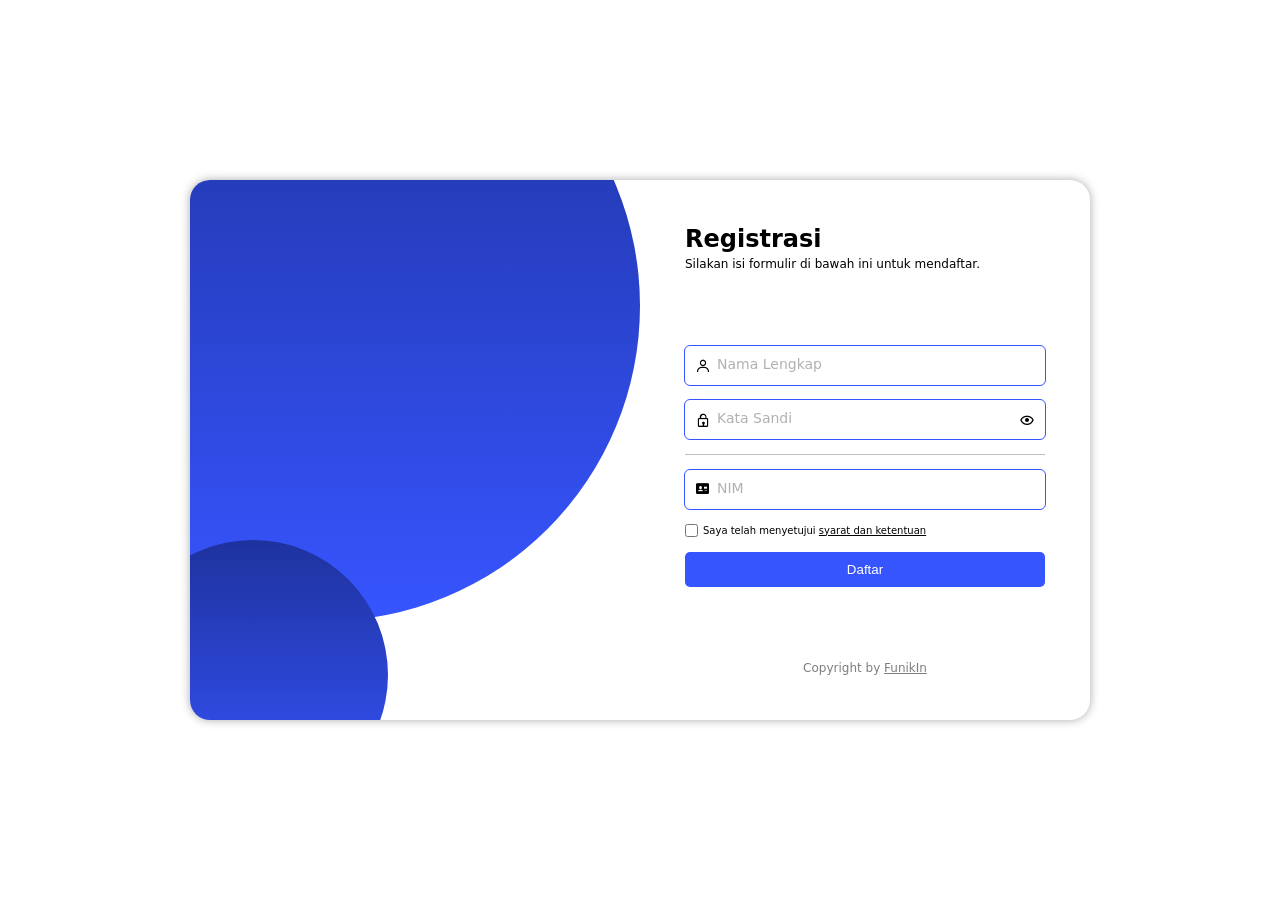
<file: M4/index.html>
<!DOCTYPE html>
<html lang="en">
<head>
    <meta charset="UTF-8">
    <meta name="viewport" content="width=device-width, initial-scale=1.0">
    <title>Form Pendaftaran</title>
    <link rel="stylesheet" href="style.css">
    <link href='https://unpkg.com/boxicons@2.1.4/css/boxicons.min.css' rel='stylesheet' />
</head>
<style>
    
</style>
<body>
    <section class="FormSection">
        <div class="FormContainer">
            <div class="FormLeft">
                <div class="MainBubble">
                    <div class="MbTwo"></div>
                </div>
            </div>
            <div class="FormRight">
                <div class="FrHeading">
                    <h1>Registrasi</h1>
                    <span>Silakan isi formulir di bawah ini untuk mendaftar.</span>
                </div>
                <form method="GET" action="detail.html">
                    <div class="FormLabel FormNama">
                        <input class="InputName" type="name" name="name" required>
                        <label for="name">Nama Lengkap</label>
                        <i class="InputIcon bx bx-user"></i>
                    </div>
                    <div class="FormLabel FormPassword">
                        <input id="InputPassword" class="InputPassword" type="password" name="password" required>
                        <label for="password">Kata Sandi</label>
                        <i class="InputIcon bx bx-lock"></i>
                        <i id="ShowPassword" class="bx bx-show"></i>
                    </div>
                    <hr>
                    <div class="FormLabel FormNIM">
                        <input id="InputNIM" class="InputNIM" type="text" name="nim" required>
                        <label for="nim">NIM</label>
                        <i class="InputIcon bx bxs-id-card"></i>
                    </div>
                    <div class="FormCheckbox">
                        <input type="checkbox" name="accept" required>
                        <span>Saya telah menyetujui <a href="#" style="text-decoration: underline; color:black;">syarat dan ketentuan</a></span>
                    </div>
                    <button type="submit">Daftar</button>
                </form>
                <div class="FrFooter">
                    <span>Copyright by <a href="https://www.funikin.com" target="_blank" style="text-decoration: underline; color:black;">FunikIn</a></span>
                </div>
            </div>
        </div>
    </section>
</body>

<script>
    const InputPassword = document.getElementById("InputPassword");
    const ShowPassword = document.getElementById("ShowPassword");
    const ShowPasswordIcon = document.getElementById("ShowPassword");

    ShowPassword.addEventListener("click", ()=> {
        if(InputPassword.type === "password") {
            InputPassword.type = "text";
            ShowPasswordIcon.classList = "bx bx-hide";
        } else {
            InputPassword.type = "password";
            ShowPasswordIcon.classList = "bx bx-show";
        }
    })
</script>

</html>
</file>
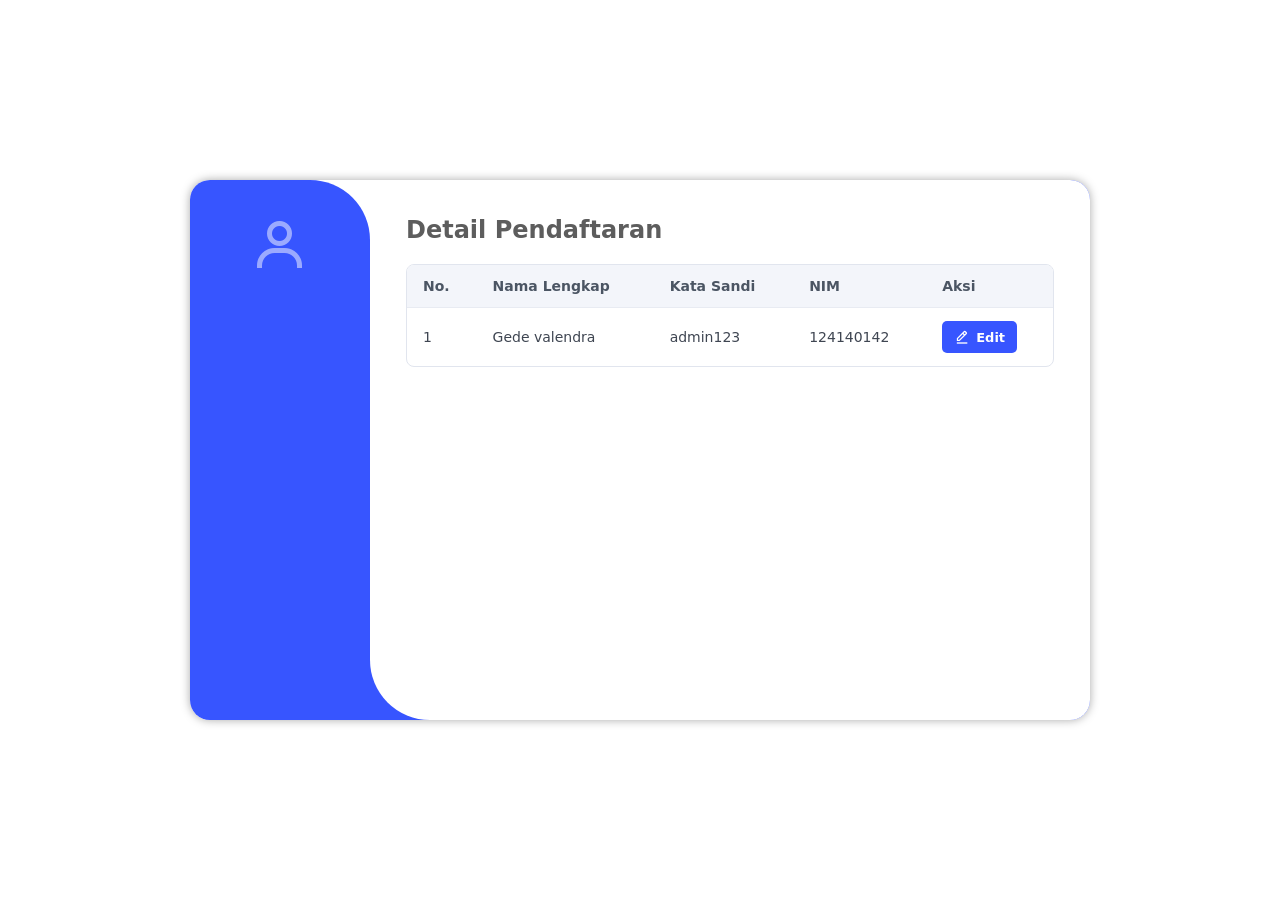
<file: M4/detail.html>
<!DOCTYPE html>
<html lang="en">
<head>
    <meta charset="UTF-8">
    <meta name="viewport" content="width=device-width, initial-scale=1.0">
    <title>Detail Pendaftaran</title>
    <link rel="stylesheet" href="style.css">
    <link href='https://unpkg.com/boxicons@2.1.4/css/boxicons.min.css' rel='stylesheet' />
</head>
<body>
    <section class="DetailSection">
        <div class="DetailContainer">
            <div class="MainLeft">
                <div class="Left">
                    <i class='bx bx-user'></i>
                </div>
            </div>
            <div class="MainRight">
                <div class="Right">
                    <div class="DetailContent">
                        <h1>Detail Pendaftaran</h1>
                        <table class="RegistrationTable">
                            <thead>
                                <tr>
                                    <th scope="col">No.</th>
                                    <th scope="col">Nama Lengkap</th>
                                    <th scope="col">Kata Sandi</th>
                                    <th scope="col">NIM</th>
                                    <th scope="col">Aksi</th>
                                </tr>
                            </thead>
                            <tbody>
                                <tr>
                                    <td>1</td>
                                    <td>Gede valendra</td>
                                    <td>admin123</td>
                                    <td>124140142</td>
                                    <td>
                                        <button class="EditButton" type="button" aria-label="Edit data Gede valendra">
                                            <i class="bx bx-edit-alt" aria-hidden="true"></i>
                                            <span>Edit</span>
                                        </button>
                                    </td>
                                </tr>
                            </tbody>
                        </table>
                    </div>
                </div>
            </div>
        </div>
    </section>
</body>
</html>
</file>
<file: M4/style.css>
::-webkit-scrollbar {
    display: none;
}

* {
    margin: 0;
    padding: 0;
}

body {
    position: relative;
    background-color: #ffffff;
    font-family: system-ui, -apple-system, BlinkMacSystemFont, 'Segoe UI', Roboto, Oxygen, Ubuntu, Cantarell, 'Open Sans', 'Helvetica Neue', sans-serif;
}

/* =============== INDEX SECTION =============== */

hr {
    border: none;
    height: 0.4px;
    background-color: gray;
    opacity: 0.5;
}

.FormSection {
    position: relative;
    width: 100%;
    height: 100vh;
    display: flex;
    justify-content: center;    
    align-items: center;
}

.FormSection .FormContainer {
    width: 100%;
    height: 100%;
    max-width: 100vh;
    max-height: 60vh;
    background-color: #ffffff;
    display: flex;  
    border-radius: 20px;
    overflow: hidden;
    box-shadow: 0px 0px 10px 0px rgb(169, 169, 169);
}

.FormSection .FormContainer .FormLeft {
    position: relative;
    width: 100%;
    height: 100%;
    display: flex;
    overflow: hidden;
    padding: 5%;
}

.FormSection .FormContainer .FormLeft .MainBubble {
    position:absolute;
    top: -30%;
    left: -40%;
    width: 70vh;
    height: 70vh;
    background: linear-gradient(0deg, rgb(55, 85, 255), rgb(30, 50, 158));
    border-radius: 100%;
}

.FormSection .FormContainer .FormLeft .MainBubble .MbTwo{
    position:absolute;
    bottom: -30%;
    right: 40%;
    width: 30vh;
    height: 30vh;
    background: linear-gradient(0deg, rgb(55, 85, 255), rgb(30, 50, 158));
    border-radius: 100%;
}

.FormSection .FormContainer .FormLeft h1 {
    position: absolute;
    color: #ffffff;
    font-size: 30px;
}

.FormSection .FormContainer .FormRight {
    position: relative;
    width: 100%;
    padding: 5%;
    display: flex;
    flex-direction: column;
    justify-content: space-between;
    align-items: center;
}

.FormSection .FormContainer .FormRight .FrHeading {
    position: relative;
    width: 100%;
    justify-content: left;
    align-items: start;
}

.FormSection .FormContainer .FormRight .FrFooter {
    font-size: 12px;
    opacity: 0.5;
    display: flex;
    justify-content: center;
    align-items: center;
} 

.FormSection .FormContainer .FormRight .FrHeading h1{
    color: black;
}

.FormSection .FormContainer .FormRight .FrHeading span{
    color: black;
    font-size: 12px;

}

.FormSection .FormContainer .FormRight form {
    display: flex;
    width: 100%;
    flex-direction: column;
    gap: 15px;
}

.FormSection .FormContainer .FormRight form .FormLabel input {
    z-index: 2;
    position: relative;
    background-color: transparent;
    padding: 12px;
    padding-left: 30px;
    display: flex;
    border: none;
    border-radius: 5px;
    outline: 1px solid rgb(55, 85, 255);
    width: 100%;
}

.FormSection .FormContainer .FormRight form label {
    position: absolute;
    z-index: 1;
}

.FormSection .FormContainer .FormRight form button {
    background-color:rgb(55, 85, 255);
    color: #ffffff;
    border: none;
    padding: 10px;
    border-radius: 5px;
    opacity: 1;
    transition: all 0.15s ease-in-out;
    cursor: pointer;
}

.FormSection .FormContainer .FormRight form .FormCheckbox {
    font-size: 10px;
    display: flex;
    align-items: center;
    gap: 5px;
}

.FormSection .FormContainer .FormRight form button:hover {
    transform: scale(0.97);
    opacity: 0.9;
}

.FormSection .FormContainer .FormRight form .FormLabel {
    position: relative;
    display: flex;
    justify-content: center;
    align-items: center;
}

.FormSection .FormContainer .FormRight form .FormLabel label {
    left: 30px;
    top: 10px;
    transition: all 0.2s ease-in-out;
    font-size: 14px;
    background-color: transparent;
    padding: 0px 2px;
    opacity: 0.3;
}

.FormSection .FormContainer .FormRight form .FormLabel input:focus ~ label {
    top: -10px;
    z-index: 3;
    font-size: 12px;
    background-color: #ffffff;
    opacity: 1;
    font-weight: 600;

}

.FormSection .FormContainer .FormRight form .FormLabel input:valid ~ label {
    top: -10px;
    z-index: 3;
    font-size: 12px;
    background-color: #ffffff;
    opacity: 1;
    font-weight: 600;
}


.FormSection .FormContainer .FormRight form .FormLabel .InputIcon {
    position: absolute;
    left: 10px;
    z-index: 4;
}

.FormSection .FormContainer .FormRight form .FormLabel #ShowPassword {
    z-index: 4;
    position: absolute;
    right: 10px;
    cursor: pointer;
}

/* =============== DETAIL SECTION =============== */

.DetailSection {
    width: 100%;
    height: 100vh;
    display: flex;
    justify-content: center;    
    align-items: center;
}

.DetailSection .DetailContainer {
    width: 100%;
    height: 100%;
    max-width: 100vh;
    max-height: 60vh;
    display: flex;
    background-color: #ffffff;
    border-radius: 20px;
    overflow: hidden;
    box-shadow: 0px 0px 10px 0px rgb(169, 169, 169);
}

.DetailSection .DetailContainer .MainLeft {
    Background-color: white;
    width: 20%;
    height: 100%;
}

.DetailSection .DetailContainer .MainLeft .Left {
    width: 100%;
    height: 100%;
    background-color: rgb(55, 85, 255);
    border-top-right-radius: 60px;
    display: flex;
    justify-content: center;
    padding-top: 20%;
}

.DetailSection .DetailContainer .MainLeft .Left .bx {
    position: absolute;
    font-size: 60px;
    color: white;
    opacity: 0.5;
}

.DetailSection .DetailContainer .MainRight{
    width: 80%;
    height: 100%;
    background-color: rgb(55, 85, 255);
    overflow: hidden;
}

.DetailSection .DetailContainer .MainRight .Right {
    width: 100%;
    height: 100%;
    background-color: white;
    border-bottom-left-radius: 60px;

}

.DetailSection .DetailContainer .MainRight .Right .DetailContent {
    font-size: 20px;
    padding: 5%;
    display: flex;
    flex-direction: column;
    gap: 20px;
}

.DetailSection .DetailContainer .MainRight .Right .DetailContent h1 {
    font-size: 24px;
    color: rgb(93, 93, 93);
}


.RegistrationTable {
    width: 100%;
    border: 1px solid #e1e5ee;
    border-collapse: separate;
    border-spacing: 0;
    border-radius: 8px;
    overflow: hidden;
    color: #3f4652;
    font-size: 14px;
    text-align: left;
}

.RegistrationTable th, .RegistrationTable td {
    padding: 13px 16px;
    border-bottom: 1px solid #e8ebf2;
}

.RegistrationTable th {
    background-color: #f3f5fa;
    color: #4b5563;
    font-weight: 600;
}

.RegistrationTable tbody tr:last-child td {
    border-bottom: none;
}

.RegistrationTable tbody tr:hover {
    background-color: #f8f9fc;
}

.EditButton {
    display: inline-flex;
    align-items: center;
    gap: 6px;
    padding: 8px 12px;
    border: none;
    border-radius: 5px;
    background-color: rgb(55, 85, 255);
    color: #ffffff;
    font: inherit;
    font-size: 13px;
    font-weight: 600;
    cursor: pointer;
}

.EditButton i {
    font-size: 16px;
}

.EditButton:hover {
    background-color: rgb(38, 65, 220);
}

.EditButton:focus-visible {
    outline: 3px solid rgba(55, 85, 255, 0.3);
    outline-offset: 2px;
}
</file>
